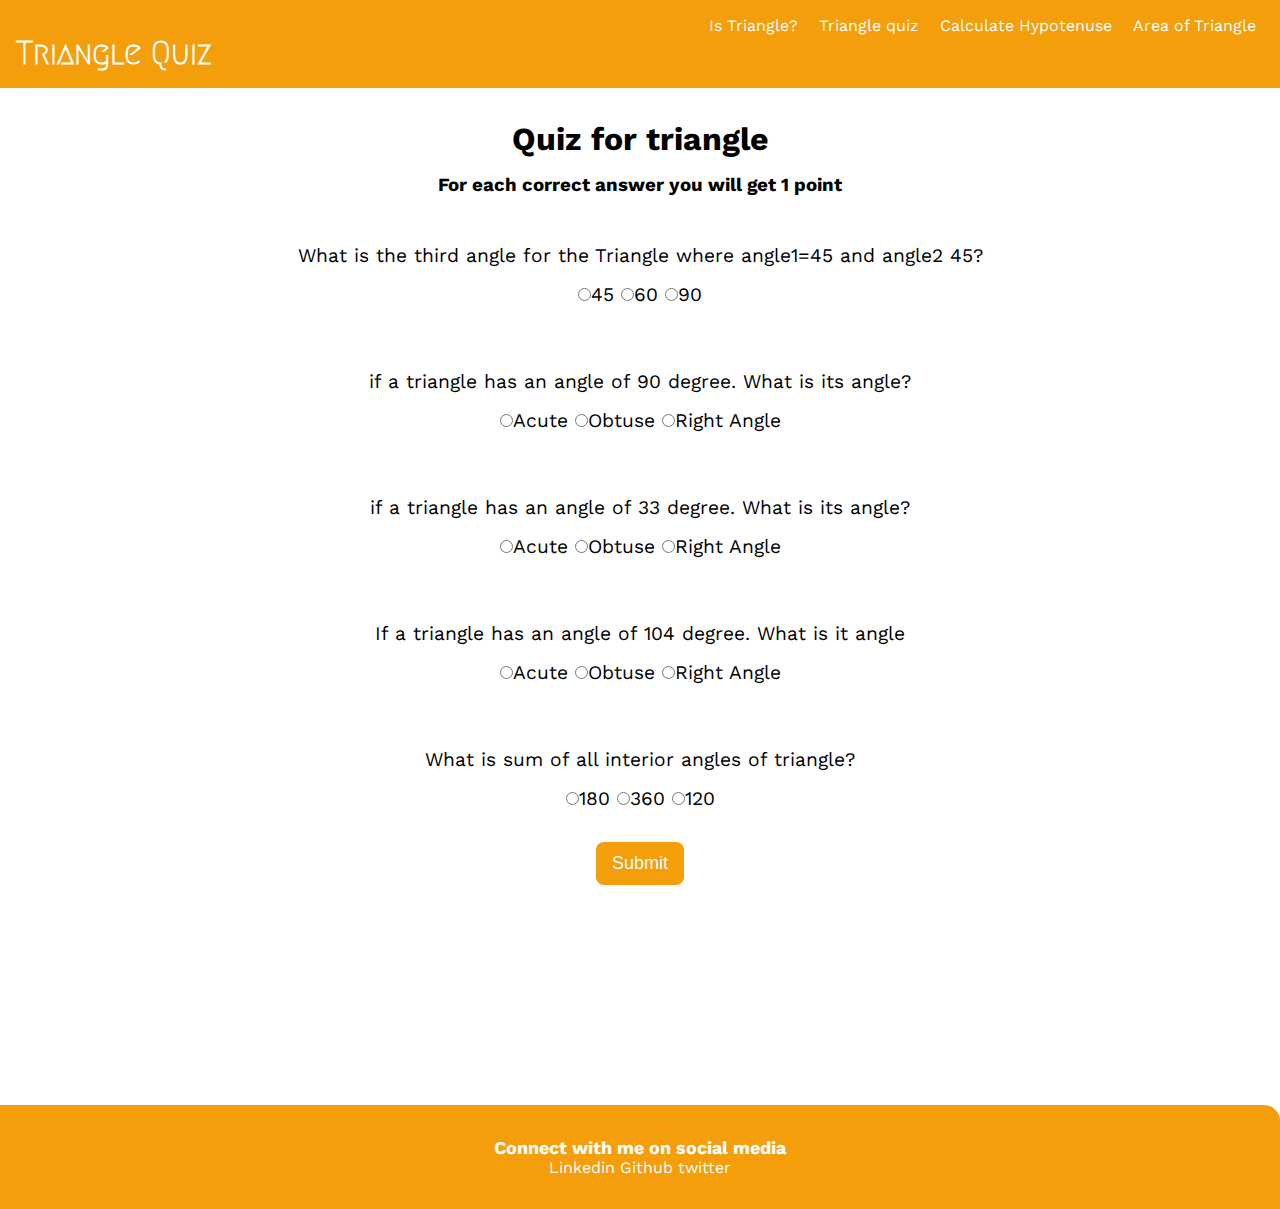
<file: index.html>
<!DOCTYPE html>
<html lang="en">

<head>
    <meta charset="UTF-8">
    <meta http-equiv="X-UA-Compatible" content="IE=edge">
    <meta name="viewport" content="width=device-width, initial-scale=1.0">
    <title>Document</title>
    <link rel="stylesheet" href="style.css" class="css">
</head>

<body>
    <header>
    <nav>
        <a href="isTriangle.html">Is Triangle?</a>
        <a href="index.html">Triangle quiz</a>
        <a href="hypotenuseTriangle.html">Calculate Hypotenuse</a>
        <a href="areaOfTriangle.html">Area of Triangle</a>
    </nav>
    <h1  class="header">Triangle Quiz</h1>
</header>
<main class="quiz-main">
    <h1>Quiz for triangle</h1>
    <h3>For each correct answer you will get 1 point</h3>
    <form class="quiz-form">
        <div class="question-container">
            <p>
                What is the third angle for the Triangle where angle1=45 and angle2 45?
            </p>

            <label>
                <input value="45" name="question1" type="radio" />45
            </label>
            <label><input value="60" name="question1" type="radio" />60</label>
            <label><input value="90" name="question1" type="radio" />90</label>
        </div>

        <div class="question-container">
            <p>
                if a triangle has an angle of 90 degree. What is its angle?
            </p>

            <label><input value="Acute" name="question2" type="radio" />Acute</label>
            <label><input value="Obtuse" name="question2" type="radio" />Obtuse</label>
            <label><input value="Right Angle" name="question2" type="radio" />Right Angle</label>
        </div>
        <div class="question-container">
            <p>
                if a triangle has an angle of 33 degree. What is its angle?
            </p>

            <label><input value="Acute" name="question3" type="radio" />Acute</label>
            <label><input value="Obtuse" name="question3" type="radio" />Obtuse</label>
            <label><input value="Right Angle" name="question3" type="radio" />Right Angle</label>
        </div>
        <div class="question-container">
            <p>
                If a triangle has an angle of 104 degree. What is it angle
            </p>

            <label><input value="Acute" name="question4" type="radio" />Acute</label>
            <label><input value="Obtuse" name="question4" type="radio" />Obtuse</label>
            <label><input value="Right Angle" name="question4" type="radio" />Right Angle</label>
        </div>
        <div class="question-container">
            <p>
                What is sum of all interior angles of triangle?
            </p>

            <label><input value="180" name="question5" type="radio" />180</label>
            <label><input value="360" name="question5" type="radio" />360</label>
            <label><input value="120" name="question5" type="radio" />120</label>
        </div>
    </form>
    <button id="submit-answer-btn" class="btn-check">Submit</button>
    <div id="output"></div>
</main>
<footer class="footer container">
    <div class="footer-header">Connect with me on social media</div>
    <ul class="social-links list-non-bullet">
        <li class="list-item-inline">
            <a class="link" href="https://www.linkedin.com/in/rodriguescarson" target="_blank">
                Linkedin
            </a>
        </li>
        <li class="list-item-inline">
            <a class="link" href="https://github.com/rodriguescarson" target="_blank">
                Github
            </a>
        </li>
        <li class="list-item-inline">
            <a class="link" href="https://twitter.com/carsonmarz" target="_blank">
                twitter
            </a>
        </li>
    </ul>
</footer>
    <script src="quiz.js"></script>
</body>

</html>
</file>
<file: style.css>
@import url("https://fonts.googleapis.com/css2?family=Megrim&display=swap");
@import url("https://fonts.googleapis.com/css2?family=Work+Sans:ital,wght@0,300;0,400;0,600;0,700;1,400&display=swap");

* {
  padding: 0;
  margin: 0;
  box-sizing: border-box;
}

:root {
  --primary-color: #F59E0B;
  --dark-gray: #6B7280;
  --off-white:#F3F4F6;
}

body {
  font-family: "Work Sans", sans-serif;
  text-align: center;
}

a {
  text-decoration: none;
}

li {
  list-style: none;
}

/* Header */

header {
  padding: 1rem;
  background-color: var(--primary-color);
  color: #fff;
}

header h1 {
  font-family: "Megrim", cursive;
  text-align: initial;
}

nav {
  text-align: right;
}

nav > a {
  padding: 0 0.5rem;
}

/* Main */

main {
  margin-top: 10vh;
height: 65vh;
}

main h1 {
  margin: 1rem;
}

/*  Input */

.input-label {
  font-size: larger;
  color: var(--primary-color);
  width: 256px;
}

.input-label p {
  font-size: larger;
  margin: 0.5rem;
}

.input-text {
  font-size: 14px;
  outline: #fff;
  padding: 0.6rem 1rem;
  margin: 1rem;
  border: 2px solid var(--primary-color);
  border-radius: 0.5rem;
  width: 100%;
  max-width: 258px;
}

.btn-check {
  background: var(--primary-color);
  border: none;
  color: #fff;
  padding: 0.7rem 1rem;
  border-radius: 0.5rem;
  font-size: large;
  cursor: pointer;
  outline: #fff;
  margin: 1rem auto;
  display: block;
}

#output {
  font-size: x-large;
  margin: 1rem;
}

a,
li {
  display: inline;
  color: #fff;
}

.quiz-main {
    margin: 2rem auto;
    width: 90%;
    text-align: center;
    margin-bottom: 25rem;
  }
  
  .question-container {
    width: 85%;
    margin: 1rem auto;
    font-size: larger;
    padding: 1rem 0;
  }
  
  .question-container p {
    margin: 1rem 0;
  }

  
.footer {
  background-color: var(--primary-color);
  padding: 2rem 1rem;
  text-align: center;
  color: white;
  border-top-right-radius: 1rem;

}

.footer .link {
  color: white;
}

.footer .footer-header {
  font-weight: bold;
  font-size: large;
}

.footer ul {
  padding-inline-start: 0px;
}
</file>
